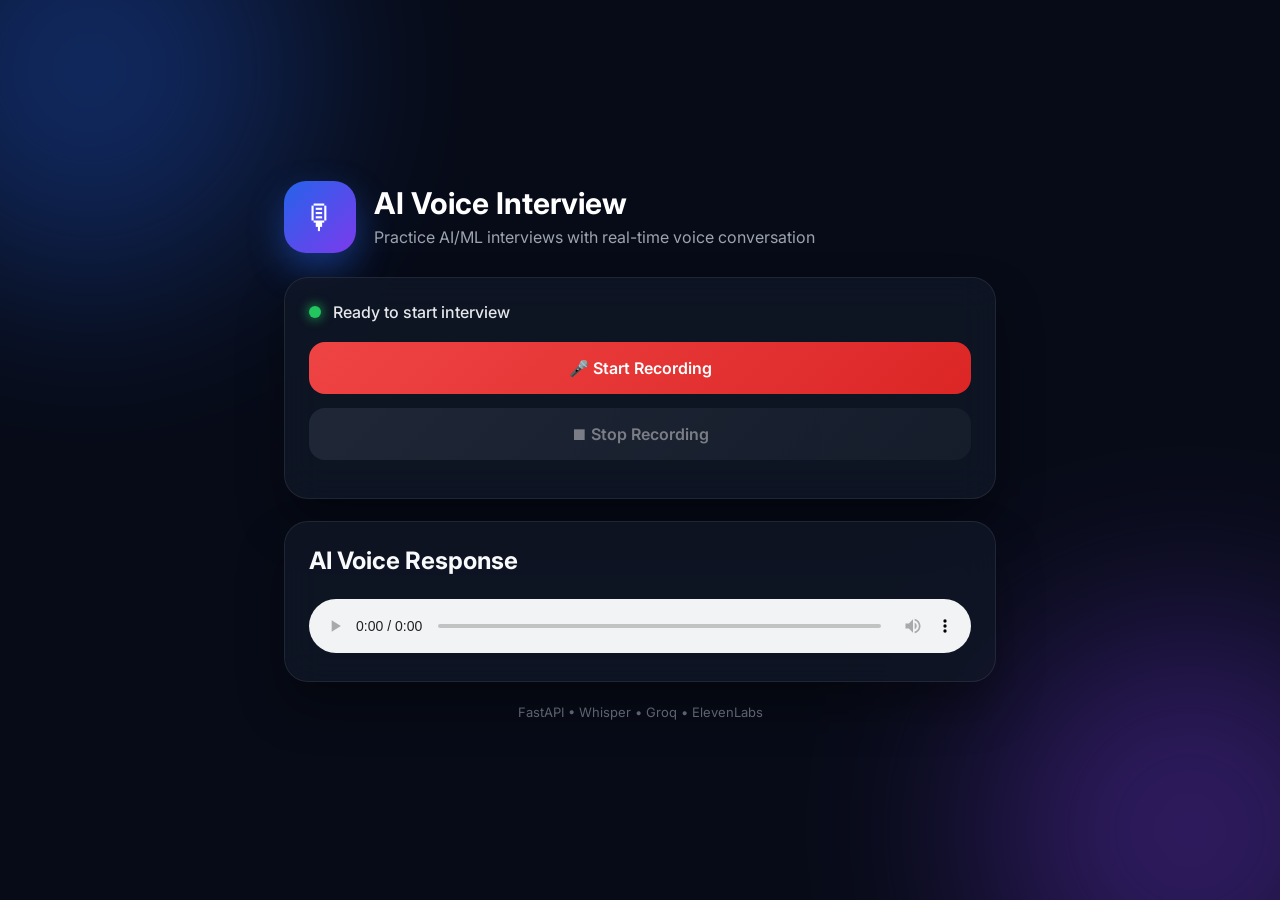
<file: index.html>
<!DOCTYPE html>
<html lang="en">
<head>
  <meta charset="UTF-8" />
  <meta name="viewport" content="width=device-width, initial-scale=1.0" />
  <title>AI Voice Interview Assistant</title>
  <link rel="stylesheet" href="style.css" />
</head>
<body>

  <div class="background">
    <div class="blob blob1"></div>
    <div class="blob blob2"></div>
  </div>

  <div class="container">

    <div class="header">
      <div class="logo">🎙</div>

      <div>
        <h1>AI Voice Interview</h1>
        <p>Practice AI/ML interviews with real-time voice conversation</p>
      </div>
    </div>

    <div class="card">

      <div class="status-row">
        <div class="live-dot"></div>
        <span id="status">Ready to start interview</span>
      </div>

      <button id="recordBtn" class="record-btn">
        🎤 Start Recording
      </button>

      <button id="stopBtn" class="stop-btn" disabled>
        ⏹ Stop Recording
      </button>

    </div>

    <div class="card">

      <h2>AI Voice Response</h2>

      <audio id="audioPlayer" controls></audio>

    </div>

    <div class="footer">
      FastAPI • Whisper • Groq • ElevenLabs
    </div>

  </div>

  <script src="script.js"></script>

</body>
</html>
</file>
<file: style.css>
@import url('https://fonts.googleapis.com/css2?family=Inter:wght@300;400;500;600;700&display=swap');

*{
    margin:0;
    padding:0;
    box-sizing:border-box;
    font-family:'Inter',sans-serif;
}

body{
    background:#070B17;
    min-height:100vh;
    display:flex;
    justify-content:center;
    align-items:center;
    overflow:hidden;
    color:white;
    position:relative;
}

/* Background */

.background{
    position:absolute;
    inset:0;
    overflow:hidden;
}

.blob{
    position:absolute;
    width:420px;
    height:420px;
    border-radius:50%;
    filter:blur(100px);
    opacity:.35;
    animation:float 10s ease-in-out infinite;
}

.blob1{
    background:#2563EB;
    top:-140px;
    left:-120px;
}

.blob2{
    background:#7C3AED;
    bottom:-140px;
    right:-120px;
    animation-delay:4s;
}

@keyframes float{
    0%,100%{
        transform:translate(0,0);
    }
    50%{
        transform:translate(50px,-35px);
    }
}

/* Main */

.container{
    width:100%;
    max-width:760px;
    padding:24px;
    z-index:10;
}

/* Header */

.header{
    display:flex;
    align-items:center;
    gap:18px;
    margin-bottom:24px;
    animation:slideDown .8s ease;
}

.logo{
    width:72px;
    height:72px;
    border-radius:22px;
    background:linear-gradient(135deg,#2563EB,#7C3AED);
    display:flex;
    justify-content:center;
    align-items:center;
    font-size:34px;
    box-shadow:0 15px 35px rgba(37,99,235,.45);
    animation:glow 2.5s infinite;
}

@keyframes glow{
    0%,100%{
        box-shadow:0 0 18px rgba(124,58,237,.25);
    }
    50%{
        box-shadow:0 0 38px rgba(37,99,235,.55);
    }
}

.header h1{
    font-size:30px;
    font-weight:700;
}

.header p{
    color:#9CA3AF;
    margin-top:5px;
    line-height:1.4;
}

/* Card */

.card{
    background:rgba(17,24,39,.72);
    backdrop-filter:blur(18px);
    border:1px solid rgba(255,255,255,.08);
    border-radius:24px;
    padding:24px;
    margin-bottom:22px;
    box-shadow:0 25px 45px rgba(0,0,0,.35);
    animation:fadeUp .8s ease;
}

@keyframes fadeUp{
    from{
        opacity:0;
        transform:translateY(30px);
    }
    to{
        opacity:1;
        transform:translateY(0);
    }
}

/* Status */

.status-row{
    display:flex;
    align-items:center;
    gap:12px;
    margin-bottom:20px;
    color:#E5E7EB;
    font-weight:500;
}

.live-dot{
    width:12px;
    height:12px;
    border-radius:50%;
    background:#22C55E;
    box-shadow:0 0 12px #22C55E;
    animation:pulse 1.4s infinite;
}

@keyframes pulse{
    0%{
        transform:scale(1);
        opacity:1;
    }
    70%{
        transform:scale(2.2);
        opacity:0;
    }
    100%{
        transform:scale(1);
        opacity:0;
    }
}

/* Buttons */

button{
    width:100%;
    border:none;
    border-radius:16px;
    padding:16px;
    font-size:16px;
    font-weight:600;
    cursor:pointer;
    transition:.3s ease;
    margin-bottom:14px;
}

.record-btn{
    color:white;
    background:linear-gradient(135deg,#EF4444,#DC2626);
}

.record-btn:hover{
    transform:translateY(-3px) scale(1.01);
    box-shadow:0 12px 25px rgba(239,68,68,.35);
}

.record-btn:active{
    transform:scale(.98);
}

.stop-btn{
    color:white;
    background:linear-gradient(135deg,#374151,#1F2937);
}

.stop-btn:hover{
    transform:translateY(-2px);
    box-shadow:0 10px 20px rgba(55,65,81,.35);
}

button:disabled{
    opacity:.45;
    cursor:not-allowed;
    transform:none;
    box-shadow:none;
}

/* Audio */

h2{
    margin-bottom:16px;
    color:#F9FAFB;
}

audio{
    width:100%;
    border-radius:12px;
    margin-top:8px;
}

/* Footer */

.footer{
    text-align:center;
    color:#6B7280;
    font-size:13px;
    animation:fadeUp 1s ease;
}

/* Header Animation */

@keyframes slideDown{
    from{
        opacity:0;
        transform:translateY(-30px);
    }
    to{
        opacity:1;
        transform:translateY(0);
    }
}

/* Responsive */

@media(max-width:600px){

    .header{
        flex-direction:column;
        text-align:center;
    }

    .header h1{
        font-size:24px;
    }

    .logo{
        width:64px;
        height:64px;
        font-size:28px;
    }

}
</file>
<file: frontend/style.css>
@import url('https://fonts.googleapis.com/css2?family=Inter:wght@300;400;500;600;700&display=swap');

*{
    margin:0;
    padding:0;
    box-sizing:border-box;
    font-family:'Inter',sans-serif;
}

body{
    background:#070B17;
    min-height:100vh;
    display:flex;
    justify-content:center;
    align-items:center;
    overflow:hidden;
    color:white;
    position:relative;
}

/* Background */

.background{
    position:absolute;
    inset:0;
    overflow:hidden;
}

.blob{
    position:absolute;
    width:420px;
    height:420px;
    border-radius:50%;
    filter:blur(100px);
    opacity:.35;
    animation:float 10s ease-in-out infinite;
}

.blob1{
    background:#2563EB;
    top:-140px;
    left:-120px;
}

.blob2{
    background:#7C3AED;
    bottom:-140px;
    right:-120px;
    animation-delay:4s;
}

@keyframes float{
    0%,100%{
        transform:translate(0,0);
    }
    50%{
        transform:translate(50px,-35px);
    }
}

/* Main */

.container{
    width:100%;
    max-width:760px;
    padding:24px;
    z-index:10;
}

/* Header */

.header{
    display:flex;
    align-items:center;
    gap:18px;
    margin-bottom:24px;
    animation:slideDown .8s ease;
}

.logo{
    width:72px;
    height:72px;
    border-radius:22px;
    background:linear-gradient(135deg,#2563EB,#7C3AED);
    display:flex;
    justify-content:center;
    align-items:center;
    font-size:34px;
    box-shadow:0 15px 35px rgba(37,99,235,.45);
    animation:glow 2.5s infinite;
}

@keyframes glow{
    0%,100%{
        box-shadow:0 0 18px rgba(124,58,237,.25);
    }
    50%{
        box-shadow:0 0 38px rgba(37,99,235,.55);
    }
}

.header h1{
    font-size:30px;
    font-weight:700;
}

.header p{
    color:#9CA3AF;
    margin-top:5px;
    line-height:1.4;
}

/* Card */

.card{
    background:rgba(17,24,39,.72);
    backdrop-filter:blur(18px);
    border:1px solid rgba(255,255,255,.08);
    border-radius:24px;
    padding:24px;
    margin-bottom:22px;
    box-shadow:0 25px 45px rgba(0,0,0,.35);
    animation:fadeUp .8s ease;
}

@keyframes fadeUp{
    from{
        opacity:0;
        transform:translateY(30px);
    }
    to{
        opacity:1;
        transform:translateY(0);
    }
}

/* Status */

.status-row{
    display:flex;
    align-items:center;
    gap:12px;
    margin-bottom:20px;
    color:#E5E7EB;
    font-weight:500;
}

.live-dot{
    width:12px;
    height:12px;
    border-radius:50%;
    background:#22C55E;
    box-shadow:0 0 12px #22C55E;
    animation:pulse 1.4s infinite;
}

@keyframes pulse{
    0%{
        transform:scale(1);
        opacity:1;
    }
    70%{
        transform:scale(2.2);
        opacity:0;
    }
    100%{
        transform:scale(1);
        opacity:0;
    }
}

/* Buttons */

button{
    width:100%;
    border:none;
    border-radius:16px;
    padding:16px;
    font-size:16px;
    font-weight:600;
    cursor:pointer;
    transition:.3s ease;
    margin-bottom:14px;
}

.record-btn{
    color:white;
    background:linear-gradient(135deg,#EF4444,#DC2626);
}

.record-btn:hover{
    transform:translateY(-3px) scale(1.01);
    box-shadow:0 12px 25px rgba(239,68,68,.35);
}

.record-btn:active{
    transform:scale(.98);
}

.stop-btn{
    color:white;
    background:linear-gradient(135deg,#374151,#1F2937);
}

.stop-btn:hover{
    transform:translateY(-2px);
    box-shadow:0 10px 20px rgba(55,65,81,.35);
}

button:disabled{
    opacity:.45;
    cursor:not-allowed;
    transform:none;
    box-shadow:none;
}

/* Audio */

h2{
    margin-bottom:16px;
    color:#F9FAFB;
}

audio{
    width:100%;
    border-radius:12px;
    margin-top:8px;
}

/* Footer */

.footer{
    text-align:center;
    color:#6B7280;
    font-size:13px;
    animation:fadeUp 1s ease;
}

/* Header Animation */

@keyframes slideDown{
    from{
        opacity:0;
        transform:translateY(-30px);
    }
    to{
        opacity:1;
        transform:translateY(0);
    }
}

/* Responsive */

@media(max-width:600px){

    .header{
        flex-direction:column;
        text-align:center;
    }

    .header h1{
        font-size:24px;
    }

    .logo{
        width:64px;
        height:64px;
        font-size:28px;
    }

}
</file>
